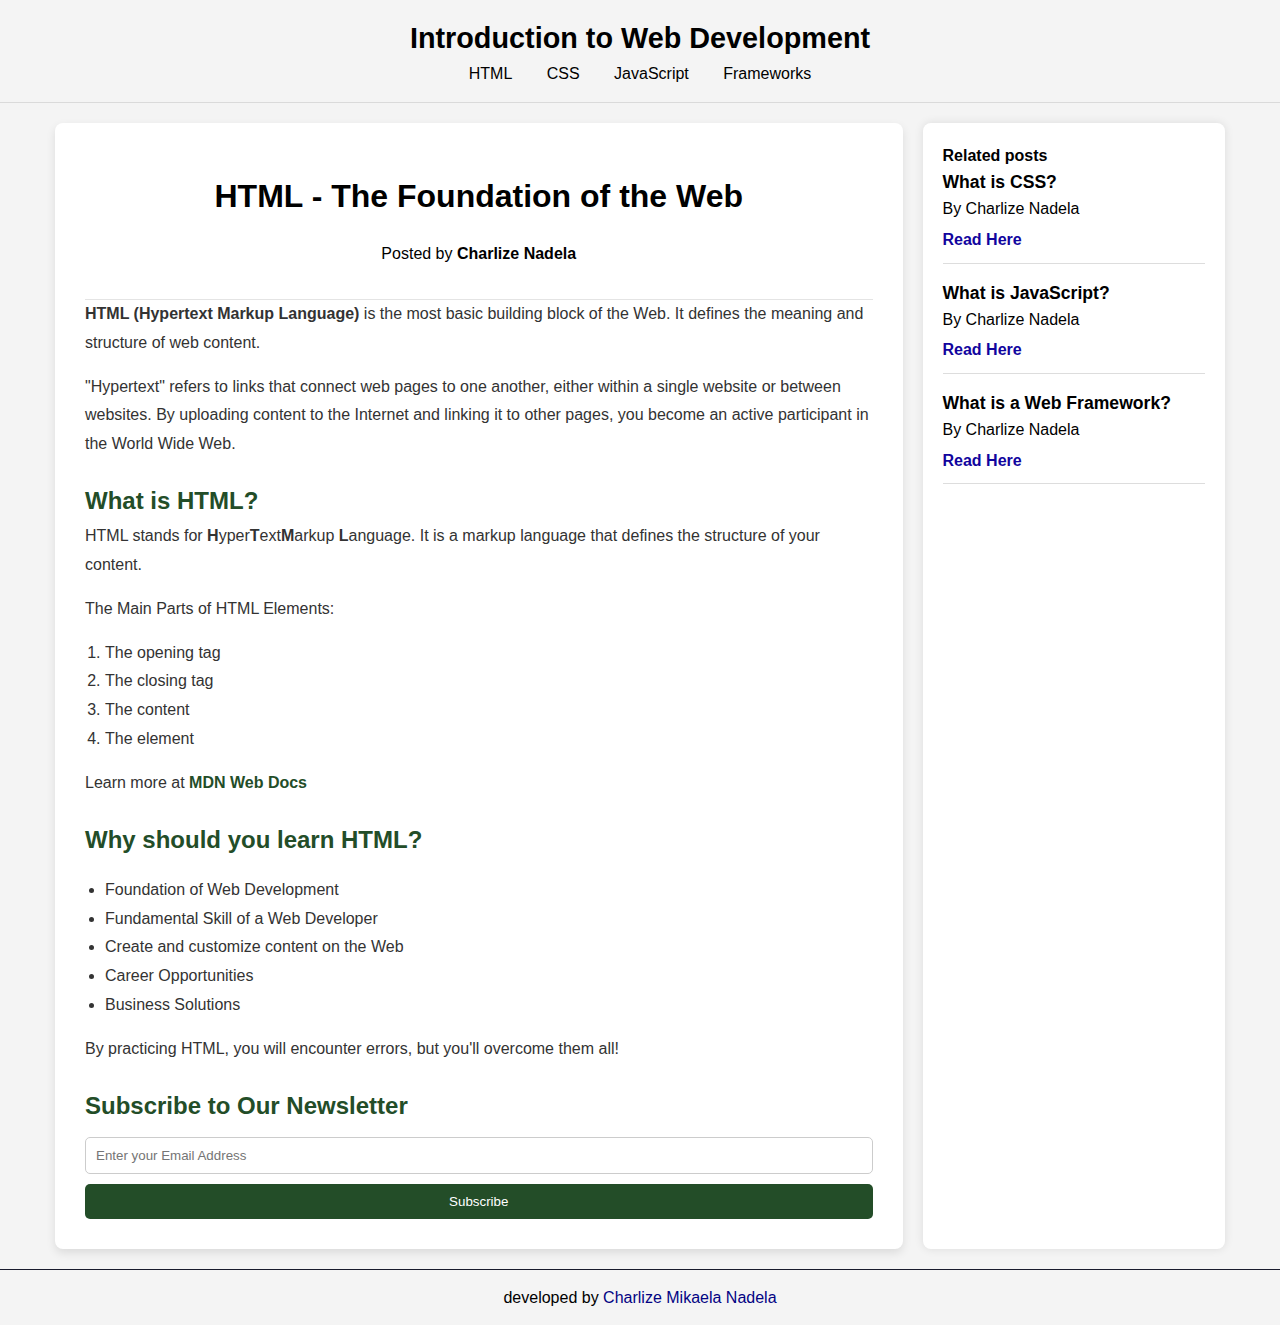
<file: index.html>
<!DOCTYPE html>
<html lang="en">
<head>
    <meta charset="UTF-8">
    <meta name="viewport" content="width=device-width, initial-scale=1.0">
    <title>THE HTML Foundation</title>
    <link rel="stylesheet" type="text/css" href="style.css">  
</head>
<body>
    <header>
        <h1>Introduction to Web Development</h1>
        <nav>
            <ul>
                <li><a href="index.html">HTML</a></li>
                <li><a href="blog-one.html">CSS</a></li>
                <li><a href="blog-two.html">JavaScript</a></li>
                <li><a href="blog-three.html">Frameworks</a></li>
            </ul>
        </nav>
    </header>

    <div class="container">
        <article>
            <header>
                <h2>HTML - The Foundation of the Web</h2>
                <p>Posted by <strong>Charlize Nadela</strong></p>
            </header>
            <p>
                <strong>HTML (Hypertext Markup Language)</strong> is the most basic building block of the Web.
                It defines the meaning and structure of web content.
            </p>

            <p>
                "Hypertext" refers to links that connect web pages to one another, either within a single website or
                between websites. By uploading content to the Internet and linking it to other pages, you become an active participant in the World Wide Web.            
            </p>

            <h3>What is HTML?</h3>
            <p>
                HTML stands for <strong>H</strong>yper<strong>T</strong>ext<strong>M</strong>arkup
                <strong>L</strong>anguage. It is a markup language that defines the structure of your content.
            </p>

            <p>The Main Parts of HTML Elements:</p>
            <ol>
                <li>The opening tag</li>
                <li>The closing tag</li>
                <li>The content</li>
                <li>The element</li>
            </ol>

            <p>
                Learn more at <a href="https://developer.mozilla.org/en-US/docs/Web/HTML" target="_blank">MDN Web Docs</a>
            </p>

            <h3>Why should you learn HTML?</h3>
            <ul>
                <li>Foundation of Web Development</li>
                <li>Fundamental Skill of a Web Developer</li>
                <li>Create and customize content on the Web</li>
                <li>Career Opportunities</li>
                <li>Business Solutions</li>           
            </ul>

            <p>By practicing HTML, you will encounter errors, but you'll overcome them all!</p>
            
            <h3>Subscribe to Our Newsletter</h3>
            <form>
                <input type="email" name="email" placeholder="Enter your Email Address" required>
                <input type="submit" value="Subscribe">
            </form>
        </article>

        <aside>
            <h4>Related posts</h4>
            <ul>
                <li>
                    <h4>What is CSS?</h4>
                    <p>By Charlize Nadela</p>
                    <a href="blog-one.html">Read Here</a>
                </li>
                <li>
                    <h4>What is JavaScript?</h4>
                    <p>By Charlize Nadela</p>
                    <a href="blog-two.html">Read Here</a>
                </li>
                <li>
                    <h4>What is a Web Framework?</h4>
                    <p>By Charlize Nadela</p>
                    <a href="blog-three.html">Read Here</a>
                </li>
            </ul>
        </aside>
    </div>

    <footer>
        developed by <a href="https://github.com/charlysss-l" target="_blank">Charlize Mikaela Nadela</a> 
    </footer>

</body>
</html>
</file>
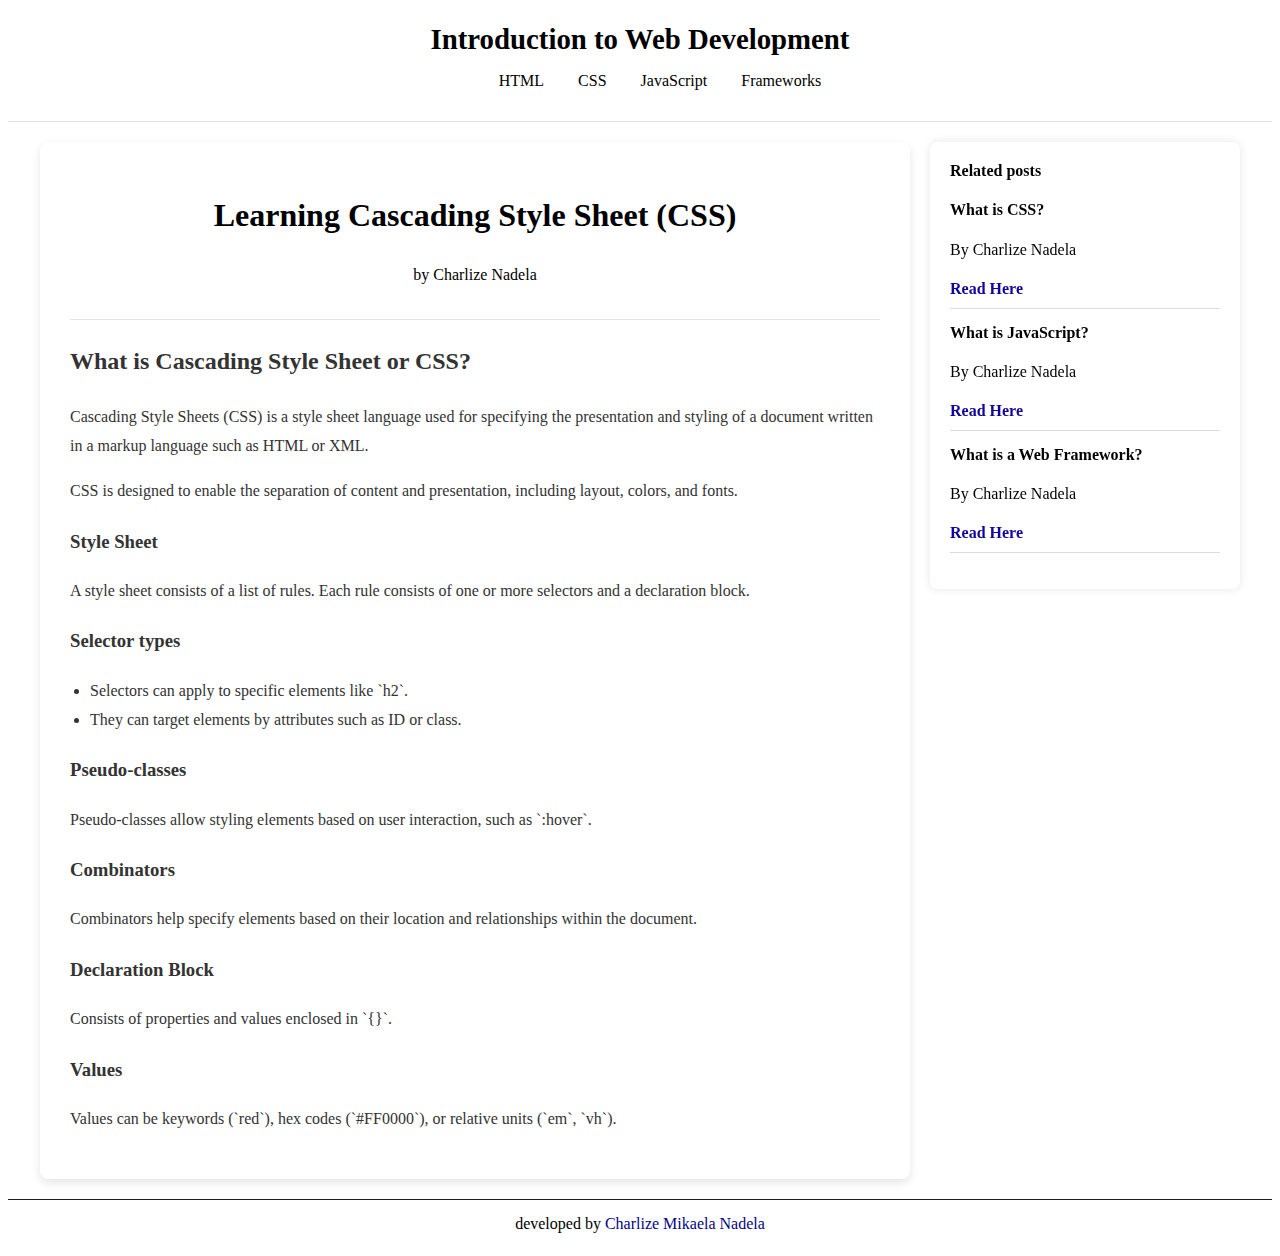
<file: blog-one.html>
<!DOCTYPE html>
<html lang="en">
<head>
    <meta charset="UTF-8">
    <meta name="viewport" content="width=device-width, initial-scale=1.0">
    <title>Blog 1</title>
    <link rel="stylesheet" type="text/css" href="blog.css"> 
</head>
<body>
    <header>
        <h1>Introduction to Web Development</h1>
        <nav>
            <ul>
                <li><a href="index.html">HTML</a></li>
                <li><a href="blog-one.html">CSS</a></li>
                <li><a href="blog-two.html">JavaScript</a></li>
                <li><a href="blog-three.html">Frameworks</a></li>
            </ul>
        </nav>
    </header>

    <div class="container">
        <article>
            <header>
                <h1>Learning Cascading Style Sheet (CSS)</h1>
                <p>by Charlize Nadela</p>
            </header>

            <h2>What is Cascading Style Sheet or CSS?</h2>
            <p>
                Cascading Style Sheets (CSS) is a style sheet language used for specifying the presentation and styling of
                a document written in a markup language such as HTML or XML.
            </p>
            <p>
                CSS is designed to enable the separation of content and presentation, including layout, colors, and fonts.
            </p>

            <h3>Style Sheet</h3>
            <p>A style sheet consists of a list of rules. Each rule consists of one or more selectors and a declaration block.</p>

            <h3>Selector types</h3>
            <ul>
                <li>Selectors can apply to specific elements like `h2`.</li>
                <li>They can target elements by attributes such as ID or class.</li>
            </ul>

            <h3>Pseudo-classes</h3>
            <p>Pseudo-classes allow styling elements based on user interaction, such as `:hover`.</p>

            <h3>Combinators</h3>
            <p>Combinators help specify elements based on their location and relationships within the document.</p>

            <h3>Declaration Block</h3>
            <p>Consists of properties and values enclosed in `{}`.</p>

            <h3>Values</h3>
            <p>Values can be keywords (`red`), hex codes (`#FF0000`), or relative units (`em`, `vh`).</p>


        </article>

        <aside>
            <h4>Related posts</h4>
            <ul>
                <li>
                    <h4>What is CSS?</h4>
                    <p>By Charlize Nadela</p>
                    <a href="blog-one.html">Read Here</a>
                </li>
                <li>
                    <h4>What is JavaScript?</h4>
                    <p>By Charlize Nadela</p>
                    <a href="blog-two.html">Read Here</a>
                </li>
                <li>
                    <h4>What is a Web Framework?</h4>
                    <p>By Charlize Nadela</p>
                    <a href="blog-three.html">Read Here</a>
                </li>
            </ul>
        </aside>
    </div>

    <footer>
        developed by <a href="https://github.com/charlysss-l" target="_blank">Charlize Mikaela Nadela</a> 
    </footer>


</body>
</html>
</file>
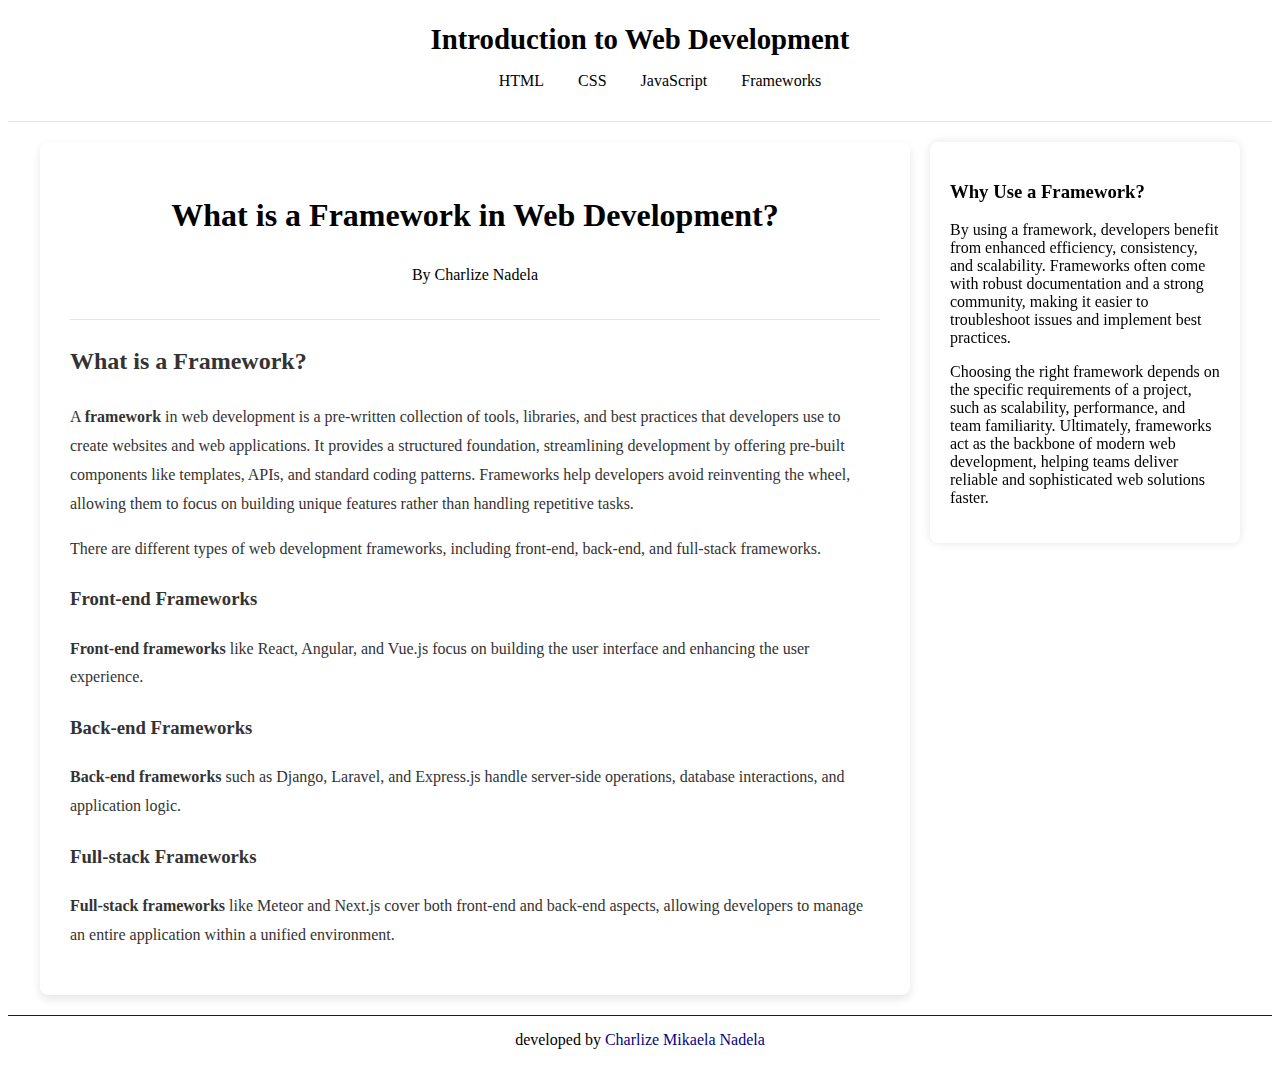
<file: blog-three.html>
<!DOCTYPE html>
<html lang="en">
<head>
    <meta charset="UTF-8">
    <meta name="viewport" content="width=device-width, initial-scale=1.0">
    <title>Blog 3</title>
    <link rel="stylesheet" href="blog.css">
</head>
<body>
    <header>
        <h1>Introduction to Web Development</h1>
        <nav>
            <ul>
                <li><a href="index.html">HTML</a></li>
                <li><a href="blog-one.html">CSS</a></li>
                <li><a href="blog-two.html">JavaScript</a></li>
                <li><a href="blog-three.html">Frameworks</a></li>
            </ul>
        </nav>
    </header>

    <div class="container">
        <!-- Main Article -->
        <article>
            <header>
                <h1>What is a Framework in Web Development?</h1>
                <p>By Charlize Nadela</p>
            </header>

            <h2>What is a Framework?</h2>
            <p>
                A <strong>framework</strong> in web development is a pre-written collection of tools, libraries, and best practices that developers use 
                to create websites and web applications. It provides a structured foundation, streamlining development by offering pre-built components 
                like templates, APIs, and standard coding patterns. Frameworks help developers avoid reinventing the wheel, allowing them to focus on 
                building unique features rather than handling repetitive tasks.
            </p>

            <p>There are different types of web development frameworks, including front-end, back-end, and full-stack frameworks.</p>

            <h3>Front-end Frameworks</h3>
            <p>
                <strong>Front-end frameworks</strong> like React, Angular, and Vue.js focus on building the user interface and enhancing the user experience.
            </p>
            
            <h3>Back-end Frameworks</h3>
            <p>
                <strong>Back-end frameworks</strong> such as Django, Laravel, and Express.js handle server-side operations, database interactions, and 
                application logic.
            </p>

            <h3>Full-stack Frameworks</h3>
            <p>
                <strong>Full-stack frameworks</strong> like Meteor and Next.js cover both front-end and back-end aspects, allowing developers to manage 
                an entire application within a unified environment.
            </p>
        </article>

        <!-- Sidebar -->
        <aside>
            <h3>Why Use a Framework?</h3>
            <p>
                By using a framework, developers benefit from enhanced efficiency, consistency, and scalability. Frameworks often come with robust documentation 
                and a strong community, making it easier to troubleshoot issues and implement best practices. 
            </p>
            <p>
                Choosing the right framework depends on the specific requirements of a project, such as scalability, performance, and team familiarity. 
                Ultimately, frameworks act as the backbone of modern web development, helping teams deliver reliable and sophisticated web solutions faster.
            </p>
        </aside>
    </div>

    <footer>
        developed by <a href="https://github.com/charlysss-l" target="_blank">Charlize Mikaela Nadela</a> 
    </footer>

</body>
</html>
</file>
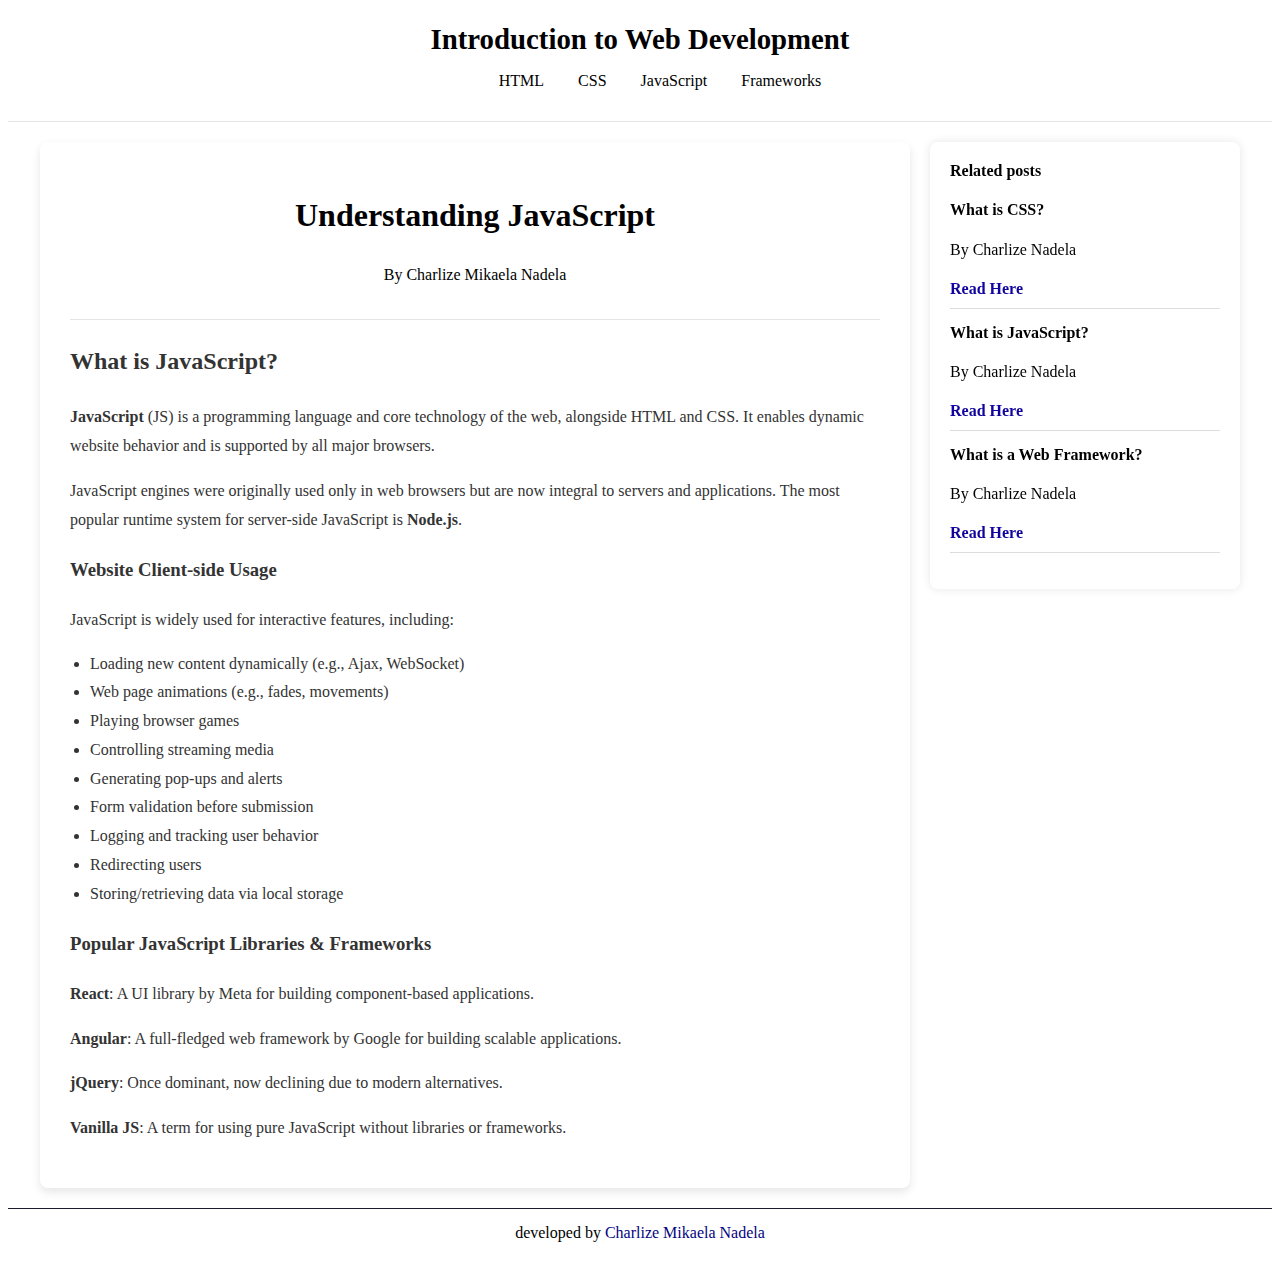
<file: blog-two.html>
<!DOCTYPE html>
<html lang="en">
<head>
    <meta charset="UTF-8">
    <meta name="viewport" content="width=device-width, initial-scale=1.0">
    <title>Blog 2</title>
    <link rel="stylesheet" href="blog.css">
</head>
<body>

    <header>
        <h1>Introduction to Web Development</h1>
        <nav>
            <ul>
                <li><a href="index.html">HTML</a></li>
                <li><a href="blog-one.html">CSS</a></li>
                <li><a href="blog-two.html">JavaScript</a></li>
                <li><a href="blog-three.html">Frameworks</a></li>
            </ul>
        </nav>
    </header>

    <div class="container">
        <!-- Main Article -->
        <article>
            <header>
                <h1>Understanding JavaScript</h1>
                <p>By Charlize Mikaela Nadela</p>
            </header>

            <h2>What is JavaScript?</h2>
            <p>
                <strong>JavaScript</strong> (JS) is a programming language and core technology of the web, alongside HTML and CSS.
                It enables dynamic website behavior and is supported by all major browsers.
            </p>
            <p>
                JavaScript engines were originally used only in web browsers but are now integral to servers and applications.
                The most popular runtime system for server-side JavaScript is <strong>Node.js</strong>.
            </p>

            <h3>Website Client-side Usage</h3>
            <p>JavaScript is widely used for interactive features, including:</p>
            <ul>
                <li>Loading new content dynamically (e.g., Ajax, WebSocket)</li>
                <li>Web page animations (e.g., fades, movements)</li>
                <li>Playing browser games</li>
                <li>Controlling streaming media</li>
                <li>Generating pop-ups and alerts</li>
                <li>Form validation before submission</li>
                <li>Logging and tracking user behavior</li>
                <li>Redirecting users</li>
                <li>Storing/retrieving data via local storage</li>
            </ul>

            <h3>Popular JavaScript Libraries & Frameworks</h3>
            <p><strong>React</strong>: A UI library by Meta for building component-based applications.</p>
            <p><strong>Angular</strong>: A full-fledged web framework by Google for building scalable applications.</p>
            <p><strong>jQuery</strong>: Once dominant, now declining due to modern alternatives.</p>
            <p><strong>Vanilla JS</strong>: A term for using pure JavaScript without libraries or frameworks.</p>
        </article>

        <!-- Sidebar -->
        <aside>
            <h4>Related posts</h4>
            <ul>
                <li>
                    <h4>What is CSS?</h4>
                    <p>By Charlize Nadela</p>
                    <a href="blog-one.html">Read Here</a>
                </li>
                <li>
                    <h4>What is JavaScript?</h4>
                    <p>By Charlize Nadela</p>
                    <a href="blog-two.html">Read Here</a>
                </li>
                <li>
                    <h4>What is a Web Framework?</h4>
                    <p>By Charlize Nadela</p>
                    <a href="blog-three.html">Read Here</a>
                </li>
            </ul>
        </aside>
    </div>

    <footer>
        developed by <a href="https://github.com/charlysss-l" target="_blank">Charlize Mikaela Nadela</a> 
    </footer>


</body>
</html>
</file>
<file: style.css>
* {
    margin: 0;
    padding: 0;
    box-sizing: border-box;
}

body {
    font-family: Arial, sans-serif;
    line-height: 1.6;
    background-color: #f4f4f4;
    margin: 0;
    padding: 0;
    overflow-x: hidden;
}

header {
    color: black;
    padding: 15px 0;
    text-align: center;
    width: 100%;
    border-bottom: 1px solid rgba(0, 0, 0, 0.104);
}

header h1 {
    margin: 0;
    font-size: 1.8rem;
    color: black;
}

nav ul {
    list-style-type: none;
    text-align: center;
}

nav ul li {
    display: inline-block;
    margin: 0 15px;
}

nav ul li a {
    color: black;

    text-decoration: none;
    transition: color 0.3s ease;
}

nav ul li a:hover {
    color: #4d5bb1;
}
.container {
    display: flex;
    flex-wrap: wrap;
    max-width: 1200px;
    margin: 20px auto;
    padding: 0 15px;
}

/* Article Styling */
article {
    flex: 3;
    background-color: white;
    padding: 30px;
    margin-right: 20px;
    box-shadow: 0 4px 10px rgba(0, 0, 0, 0.1);
    border-radius: 8px;
    line-height: 1.8;
    font-size: 1rem;
    color: #333;
    transition: transform 0.3s ease, box-shadow 0.3s ease;
}

article:hover {
    transform: translateY(-1px);
    box-shadow: 0 6px 15px rgba(0, 0, 0, 0.15);
}

article h2 {
    font-size: 2rem;
    margin-bottom: 15px;
    color: black;
    text-align: center;
}

article h3 {
    font-size: 1.5rem;
    margin-top: 20px;
    color: #234d28;
}

article p {
    margin-bottom: 15px;


}

article ol, article ul {
    margin: 15px 0;
    padding-left: 20px;
}

article a {
    color: #234d28;
    font-weight: bold;
    text-decoration: none;
    transition: color 0.3s ease;
}

article a:hover {
    color: #1b3a20;
    text-decoration: underline;
}


aside {
    flex: 1;
    background-color: white;
    padding: 20px;
    box-shadow: 0 0 10px rgba(0,0,0,0.1);
    border-radius: 8px;
}

h2, h3 {
    color: #333;
}

form input[type="email"], form input[type="submit"] {
    padding: 10px;
    margin-top: 10px;
    width: 100%;
    border-radius: 5px;
    border: 1px solid #ccc;
}

form input[type="submit"] {
    background-color: #234d28;
    color: white;
    border: none;
    cursor: pointer;
    transition: background-color 0.3s ease;
}

form input[type="submit"]:hover {
    background-color: #1b3a20;
}

aside h4 {
    margin-top: 0;
}

aside ul {
    list-style-type: none;
    padding: 0;
}

aside ul li {
    margin-bottom: 15px;
    border-bottom: 1px solid #ddd;
    padding-bottom: 10px;
    transition: background 0.3s ease;
}

aside ul li:hover {
    background: #f0f0f0;
    border-radius: 5px;
}

aside ul li h4 {
    margin: 0;
    font-size: 1.1em;
}

aside ul li a {
    text-decoration: none;
    color: #11049e; 
    font-weight: bold;
    display: inline-block;
    margin-top: 5px;
    transition: color 0.3s ease;
}

aside ul li a:hover {
    color: #766fc6; 
}

/* Footer */
footer {
    text-align: center;
    padding: 15px;
   border-top: 1px solid #191b2d;
   color: black;
    margin-top: 20px;
}

footer a{
    text-decoration: none;
    color: rgb(3, 3, 131);
}
/* Responsive Design */
@media (max-width: 1024px) {
    .container {
        flex-direction: column;
        align-items: center;
    }

    article {
        margin-right: 0;
        width: 100%;
    }

    aside {
        width: 100%;
        margin-top: 20px;
    }
}
</file>
<file: blog.css>
header {
    color: black;
    padding: 15px 0;
    text-align: center;
    width: 100%;
    border-bottom: 1px solid rgba(0, 0, 0, 0.104);
}

header h1 {
    margin: 0;
    font-size: 1.8rem;
    color: black;
}

nav ul {
    list-style-type: none;
    text-align: center;
}

nav ul li {
    display: inline-block;
    margin: 0 15px;
}

nav ul li a {
    color: black;

    text-decoration: none;
    transition: color 0.3s ease;
}

nav ul li a:hover {
    color: #4d5bb1;
}

/* Layout */
.container {
    display: flex;
    max-width: 1200px;
    margin: 20px auto;
    padding: 0 15px;
}

/* Article Styling */
article {
    flex: 3;
    background-color: white;
    padding: 30px;
    box-shadow: 0 4px 10px rgba(0, 0, 0, 0.1);
    border-radius: 8px;
    line-height: 1.8;
    font-size: 1rem;
    color: #333;
}

article h1 {
    font-size: 2rem;
    text-align: center;
}

article p {
    margin-bottom: 15px;
}

article ul {
    margin: 15px 0;
    padding-left: 20px;
}

article a {
    color: #ffffff;
    font-weight: bold;
    text-decoration: none;
    transition: color 0.3s ease;
}

article a:hover {
    color: #1b3a20;
    text-decoration: underline;
}

/* Aside Styling */
aside {
    flex: 1;
    background-color: white;
    padding: 20px;
    box-shadow: 0 0 10px rgba(0,0,0,0.1);
    border-radius: 8px;
    margin-left: 20px;
    height: fit-content; 
    position: sticky;
    top: 20px;
}

aside h4 {
    margin-top: 0;
}

aside ul {
    list-style-type: none;
    padding: 0;
}

aside ul li {
    margin-bottom: 15px;
    border-bottom: 1px solid #ddd;
    padding-bottom: 10px;
}

aside ul li:hover {
    background: #f0f0f0;
    border-radius: 5px;
}

aside ul li a {
    text-decoration: none;
    color: #11049e;
    font-weight: bold;
    display: inline-block;
    margin-top: 5px;
    transition: color 0.3s ease;
}

aside ul li a:hover {
    color: #766fc6;
}

/* Footer */
footer {
    text-align: center;
    padding: 15px;
   border-top: 1px solid #191b2d;
   color: black;
    margin-top: 20px;
}

footer a{
    text-decoration: none;
    color: rgb(3, 3, 131);
}
/* Responsive Design */
@media (max-width: 1024px) {
    .container {
        flex-direction: column;
        align-items: center;
    }

    article {
        width: 100%;
    }

    aside {
        width: 100%;
        margin-left: 0;
        margin-top: 20px;
        position: static; 
    }
}
</file>
